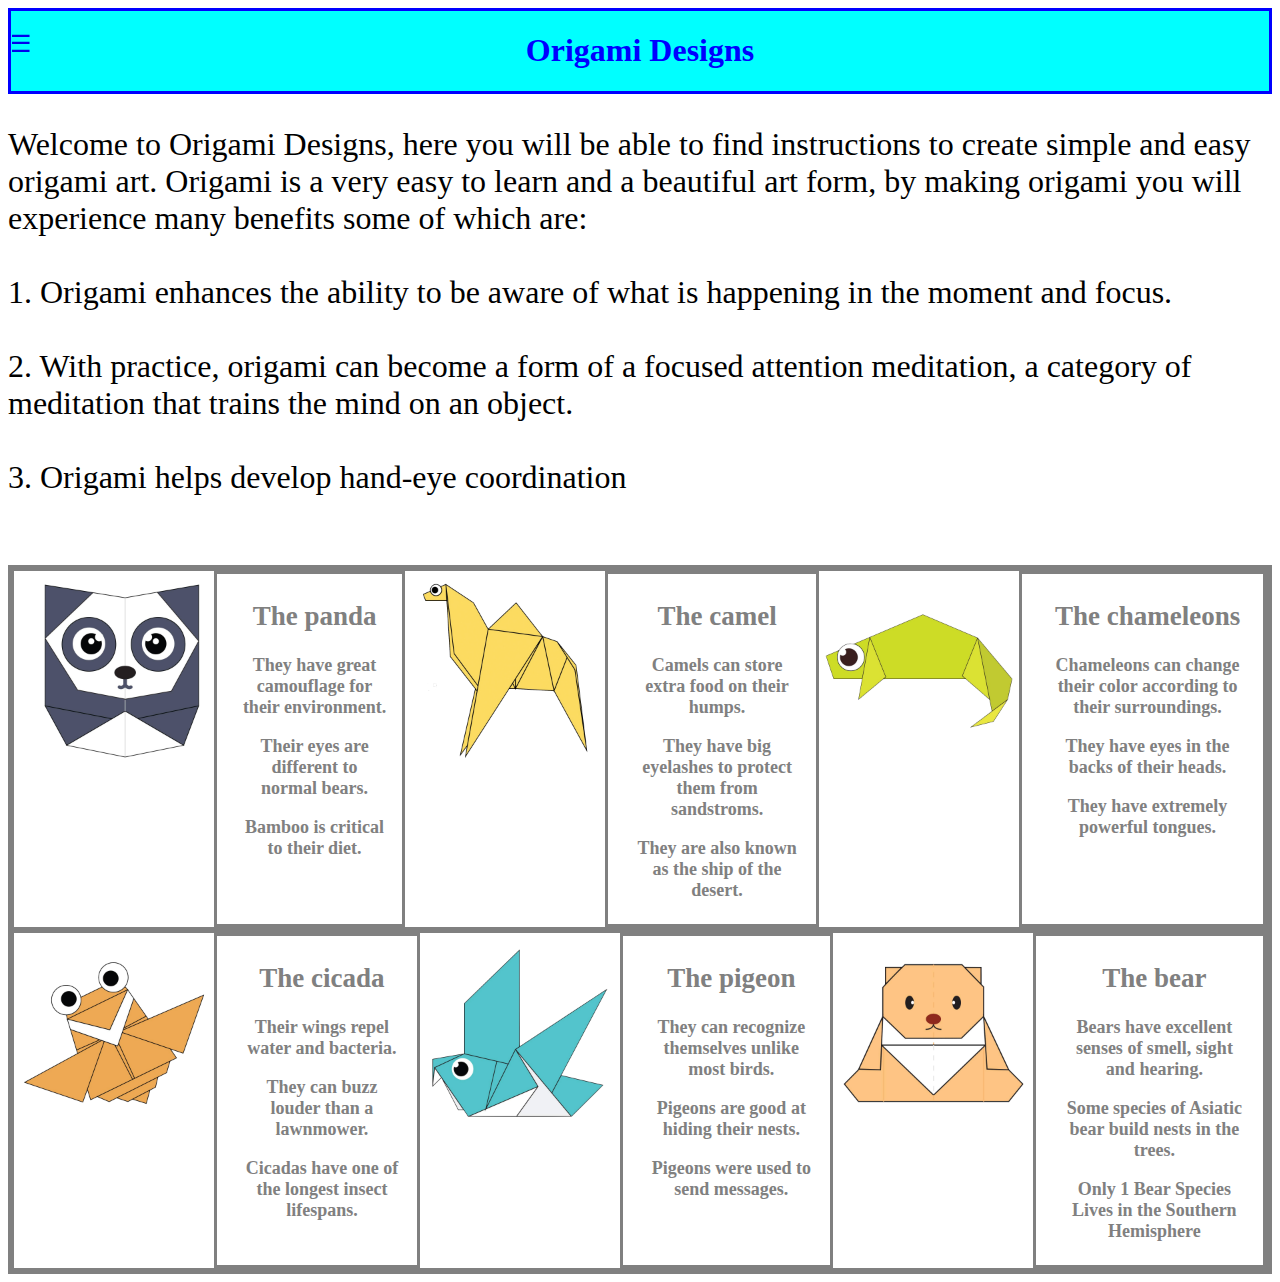
<file: index.html>
<!DOCTYPE html>
<html lang="en">
<head>
    <meta charset="UTF-8">
    <meta http-equiv="X-UA-Compatible" content="IE=edge">
    <meta name="viewport" content="width=device-width, initial-scale=1.0">
    <link rel="stylesheet" href="style.css">
    <title>Origami Designs</title>

    <div class="heading">
        <div><h1>Origami Designs</h1></div>
        <div class="menu">          
            <div><a href="about.html" style="text-decoration: none; font-size: x-large;">☰</a></div>
        </div>  
    </div>
    

    <div class="menu">
        <h1></h1>
    </div>
    
</head>
<body>

    <div class="Intro">
        <p>Welcome to Origami Designs, here you will be able to find instructions to create simple and easy origami art. Origami is a very easy to learn and a beautiful art form, by making origami you will experience many benefits some of which are: <br>
            <br>
            1. Origami enhances the ability to be aware of what is happening in the moment and focus. <br>
            <br>
            2. With practice, origami can become a form of a focused attention meditation, a category of meditation that trains the mind on an object. <br>
            <br>
            3. Origami helps develop hand-eye coordination <br>
            <br>
        </p>
    </div>
    

    <div class="animals">
        

        <div class="block1">

            <a href="http://origami.me/panda/"><img src="panda.png" alt="error" width="200" height="200"></a>
        <div class="block1">
            <div class="head">
                <h2>The panda</h2>
                <p><b>They have great camouflage for their environment.</b></p>
                <p><b>Their eyes are different to normal bears.</b></p>
                <p><b>Bamboo is critical to their diet.</b></p>
            </div>
        
        
    


        </div>


        <a href="http://origami.me/camel/"><img src="camel.png" alt="error" width="200" height="200"></a>

        <div class="block1">
            <div class="head">
                <h2>The camel</h2>
                <p><b>Camels can store extra food on their humps.</b></p>
                <p><b>They have big eyelashes to protect them from sandstroms.</b></p>
                <p><b>They are also known as the ship of the desert.</b></p>
            </div>
            


        </div>

        <a href="http://origami.me/chameleon/"><img src="chameleon.png" alt="error" width="200" height="200"></a>
        <div class="block1">
            <div class="head">
                <h2>The chameleons</h2>
                <p><b>Chameleons can change their color according to their surroundings.</b></p>
                <p><b>They have eyes in the backs of their heads.</b></p>
                <p><b>They have extremely powerful tongues.</b></p>
            </div>
            

            
        </div>
    </div>

       

        <div class="block2">

            <a href="http://origami.me/cicada/"><img src="cicada.png" alt="error" width="200" height="200"></a>
        <div class="block2">
            <div class="head">
                <h2>The cicada</h2>
                <p><b>Their wings repel water and bacteria.</b></p>
                <p><b>They can buzz louder than a lawnmower.</b></p>
                <p><b>Cicadas have one of the longest insect lifespans.</b></p>
            </div>




        </div>

        <a href="http://origami.me/pigeon/"><img src="pigeon.png" alt="error" width="200" height="200"></a>
        <div class="block2">
            <div class="head">
                <h2>The pigeon</h2>
                <p><b>They can recognize themselves unlike most birds.</b></p>
                <p><b>Pigeons are good at hiding their nests.</b></p>
                <p><b>Pigeons were used to send messages.</b></p>
            </div>
            


        </div>
        <a href="http://origami.me/teddy/"><img src="teddy.png" alt="error" width="200" height="200"></a>
        <div class="block2">
            <div class="head">
                <h2>The bear</h2>
                <p><b>Bears have excellent senses of smell, sight and hearing.</b></p>
                <p><b>Some species of Asiatic bear build nests in the trees. </b></p>
                <p><b>Only 1 Bear Species Lives in the Southern Hemisphere</b></p>
            </div>
            

            
        </div>
    </div>
    </div>



    <!-- <div class="tables"> 
        <table SUMMARY="Example" BORDER="1">
            <tr>
               <td>camel</td> 
               <td>chameleon</td> 
               <td>cicada</td>
            </tr>
            <tr>
               <td>panda</td> 
               <td>pigeon</td> 
                <td>bear</td>
            </tr>

        </table>

    </div>

    <div class="buton">
        <button><strong>click me</strong></button>

    </div>-->


    
    
</body>
</html>
</file>
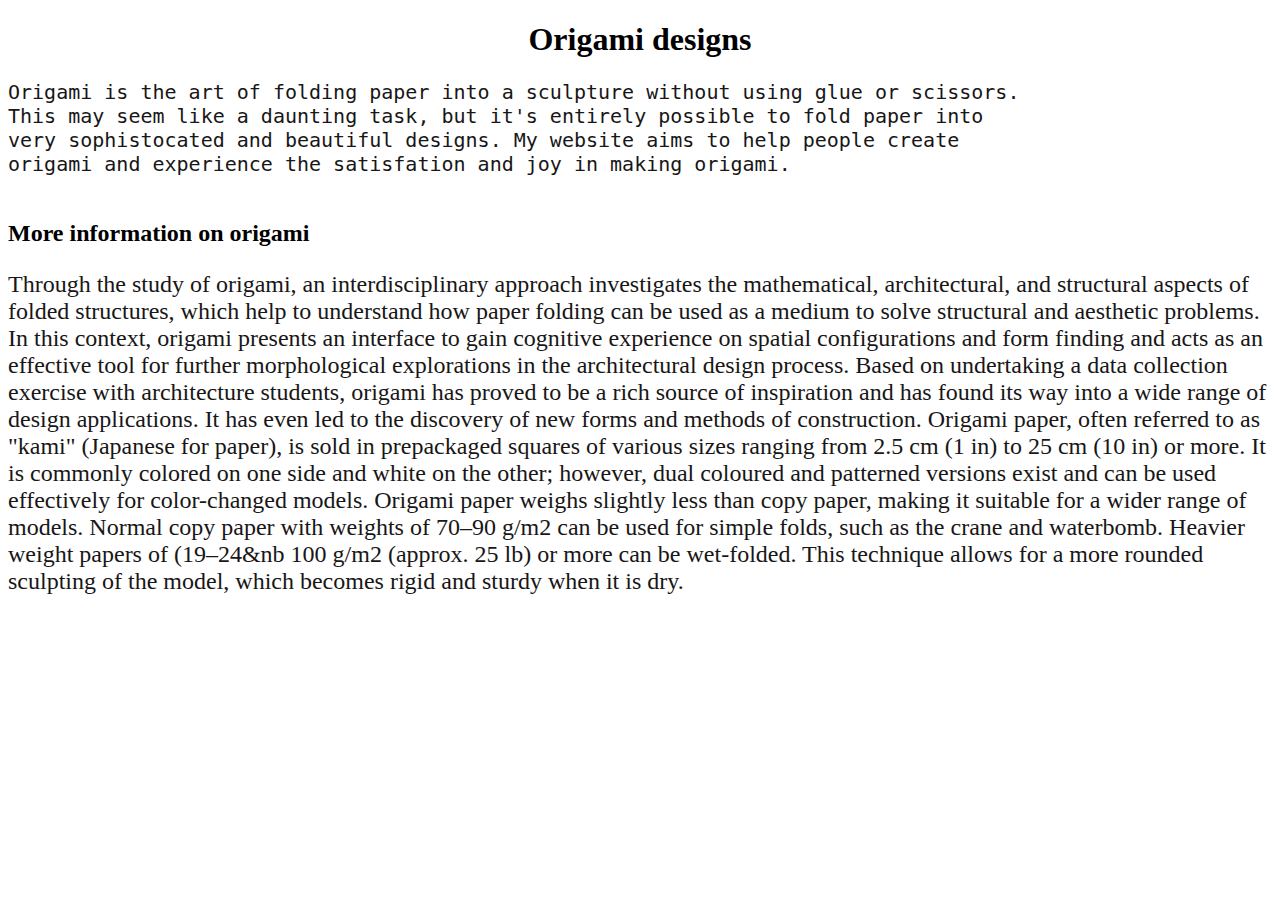
<file: about.html>
<!DOCTYPE html>
<html lang="en">
<head>
    <meta charset="UTF-8">
    <meta http-equiv="X-UA-Compatible" content="IE=edge">
    <meta name="viewport" content="width=device-width, initial-scale=1.0">
    <title>About us</title>

    <h1 style = "text-align:center;">Origami designs</h1>
</head>
<body>
    <pre style="font-size: x-large; color: rgb(24, 22, 22); ">Origami is the art of folding paper into a sculpture without using glue or scissors.
This may seem like a daunting task, but it's entirely possible to fold paper into 
very sophistocated and beautiful designs. My website aims to help people create 
origami and experience the satisfation and joy in making origami.
    </pre>

    <h2>More information on origami</h2>

    <p style="align-self: flex-end; color: rgb(24, 22, 22); font-size: x-large;"> Through the study of origami, 
        an interdisciplinary approach investigates the mathematical, architectural, and structural 
        aspects of folded structures, which help to understand how paper folding can be used as a 
        medium to solve structural and aesthetic problems. In this context, origami presents an 
        interface to gain cognitive experience on spatial configurations and form finding and acts 
        as an effective tool for further morphological explorations in the architectural design process. 
        Based on undertaking a data collection exercise with architecture students, origami has proved to 
        be a rich source of inspiration and has found its way into a wide range of design applications. It 
        has even led to the discovery of new forms and methods of construction. Origami paper, often referred 
        to as "kami" (Japanese for paper), is sold in prepackaged squares of various sizes ranging from 2.5 cm 
        (1 in) to 25 cm (10 in) or more. It is commonly colored on one side and white on the other; however, dual 
        coloured and patterned versions exist and can be used effectively for color-changed models. Origami paper 
        weighs slightly less than copy paper, making it suitable for a wider range of models.

        Normal copy paper with weights of 70–90 g/m2 can be used for simple folds, such as the crane and waterbomb. 
        Heavier weight papers of (19–24&nb 100 g/m2 (approx. 25 lb) or more can be wet-folded. This technique allows 
        for a more rounded sculpting of the model, which becomes rigid and sturdy when it is dry.</p>
    
</body>
</html>
</file>
<file: style.css>
.heading{
    color: blue;
    background-color: aqua;
    border: solid;
    text-align: center;
}
.Intro{
    color: black;
    font-size: xx-large;
     align-self: flex-end;   
    text-align: left;
}
.menu{
    color: black;
    position: fixed;
    top: 30px;
    left: 10px;
}
.animals{
    display: flex;
    align-self:center;
    border: solid;
    flex-wrap: nowrap;
    flex-direction: column;
    table-layout: auto;
    font-size: large;  
    color: #808080;
}
.block1{
    display: flex;
    flex-direction: row;
    border: solid;
}
.block2{
    
    display: flex;
    flex-direction: row;
    border: solid;
}
.head{
    padding: 5px;
    text-align: center;
    /* padding: 30px;*/
    padding-left: 25px;
    margin-right: 10px;
}
/*.tables{ 
    display: flex;
     flex-direction: column; 

}
.buton{
    margin:0 auto;
  width:556px;
  margin-top:35px;
}*/
</file>
